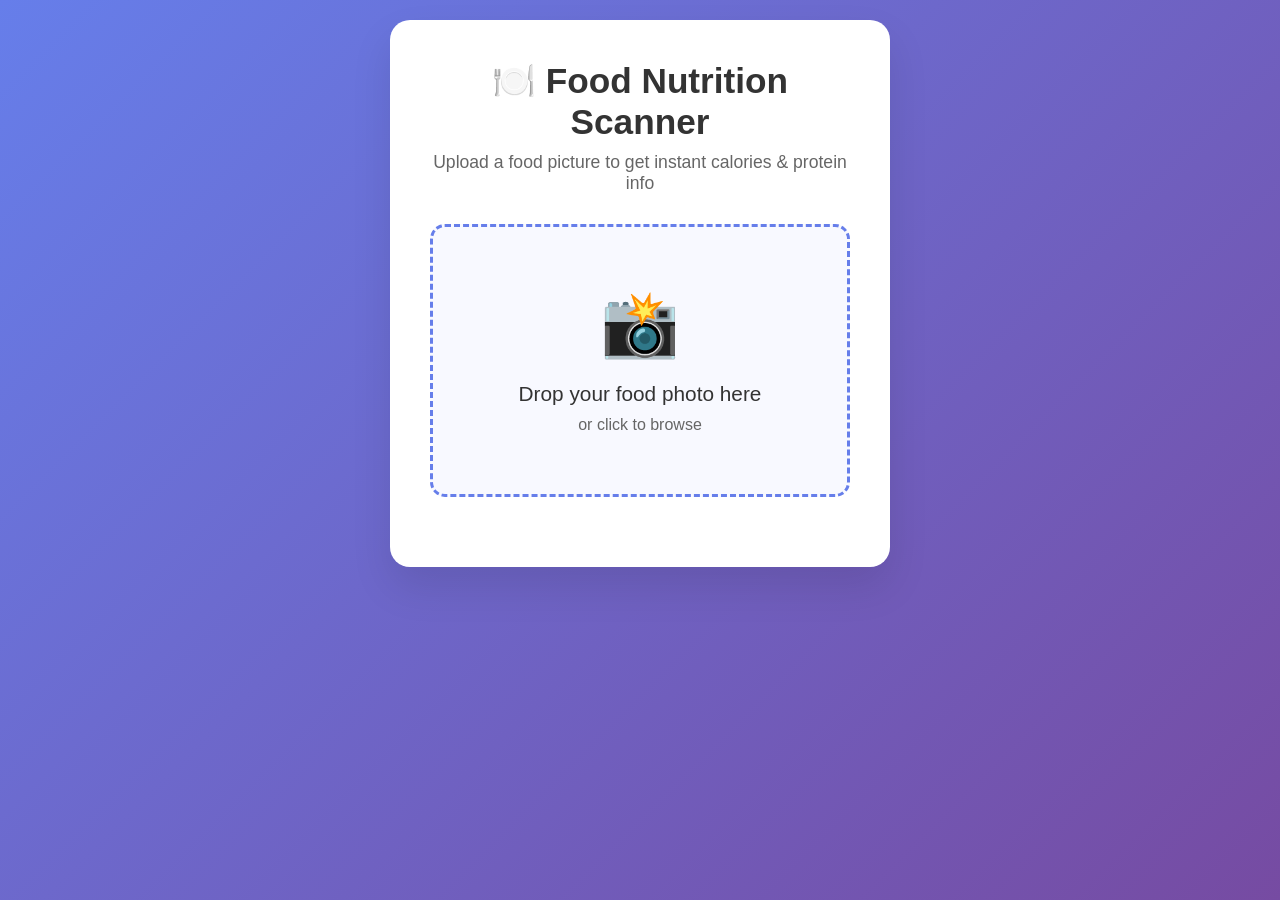
<file: index.html>
<!DOCTYPE html>
<html lang="en">
<head>
    <meta charset="UTF-8">
    <meta name="viewport" content="width=device-width, initial-scale=1.0">
    <meta name="google-site-verification" content="-euuc-QIyqAFDsEcd8yGVvYuNkgANu02kJ_WTX_o8wE" />
    <title>Food Nutrition Scanner</title>
    <link rel="stylesheet" href="style.css">
    <style>
        * {
            margin: 0;
            padding: 0;
            box-sizing: border-box;
        }

        body {
            font-family: 'Segoe UI', Tahoma, Geneva, Verdana, sans-serif;
            background: linear-gradient(135deg, #667eea 0%, #764ba2 100%);
            min-height: 100vh;
            display: flex;
            flex-direction: column;
            align-items: center;
            padding: 20px;
        }

        .container {
            background: white;
            border-radius: 20px;
            box-shadow: 0 20px 40px rgba(0,0,0,0.1);
            padding: 40px;
            max-width: 500px;
            width: 100%;
            text-align: center;
        }

        h1 {
            color: #333;
            margin-bottom: 10px;
            font-size: 2.2em;
        }

        .subtitle {
            color: #666;
            margin-bottom: 30px;
            font-size: 1.1em;
        }

        .upload-area {
            border: 3px dashed #667eea;
            border-radius: 15px;
            padding: 60px 20px;
            margin-bottom: 30px;
            cursor: pointer;
            transition: all 0.3s ease;
            background: #f8f9ff;
        }

        .upload-area:hover {
            border-color: #764ba2;
            background: #f0f2ff;
        }

        .upload-area.dragover {
            border-color: #764ba2;
            background: #e8ecff;
            transform: scale(1.02);
        }

        .upload-icon {
            font-size: 4em;
            color: #667eea;
            margin-bottom: 20px;
        }

        .upload-text {
            font-size: 1.3em;
            color: #333;
            margin-bottom: 10px;
        }

        .upload-subtext {
            color: #666;
            font-size: 1em;
        }

        #fileInput {
            display: none;
        }

        #foodImage {
            max-width: 100%;
            max-height: 300px;
            border-radius: 15px;
            margin-bottom: 20px;
            display: none;
            box-shadow: 0 10px 30px rgba(0,0,0,0.2);
        }

        .loading {
            display: none;
            margin: 20px 0;
        }

        .spinner {
            border: 4px solid #f3f3f3;
            border-top: 4px solid #667eea;
            border-radius: 50%;
            width: 50px;
            height: 50px;
            animation: spin 1s linear infinite;
            margin: 0 auto 20px;
        }

        @keyframes spin {
            0% { transform: rotate(0deg); }
            100% { transform: rotate(360deg); }
        }

        .results {
            display: none;
            background: linear-gradient(135deg, #f093fb 0%, #f5576c 100%);
            color: white;
            padding: 25px;
            border-radius: 15px;
            margin-top: 20px;
        }

        .food-name {
            font-size: 1.8em;
            font-weight: bold;
            margin-bottom: 15px;
            text-shadow: 0 2px 4px rgba(0,0,0,0.3);
        }

        .nutrition-grid {
            display: grid;
            grid-template-columns: 1fr 1fr;
            gap: 20px;
            margin-top: 20px;
        }

        .nutrition-item {
            background: rgba(255,255,255,0.2);
            padding: 15px;
            border-radius: 10px;
            backdrop-filter: blur(10px);
        }

        .nutrition-value {
            font-size: 2em;
            font-weight: bold;
            display: block;
        }

        .nutrition-label {
            font-size: 0.9em;
            opacity: 0.9;
        }

        .error {
            background: #ff6b6b;
            color: white;
            padding: 15px;
            border-radius: 10px;
            margin-top: 20px;
            display: none;
        }

        @media (max-width: 480px) {
            .container {
                padding: 30px 20px;
                margin: 10px;
            }
            
            h1 {
                font-size: 1.8em;
            }
            
            .nutrition-grid {
                grid-template-columns: 1fr;
                gap: 15px;
            }
        }
    </style>
</head>
<body>
    <div class="container">
        <h1>🍽️ Food Nutrition Scanner</h1>
        <p class="subtitle">Upload a food picture to get instant calories & protein info</p>
        
        <div class="upload-area" id="uploadArea">
            <div class="upload-icon">📸</div>
            <div class="upload-text">Drop your food photo here</div>
            <div class="upload-subtext">or click to browse</div>
        </div>
        
        <input type="file" id="fileInput" accept="image/*">
        
        <img id="foodImage" alt="Food image">
        
        <div class="loading" id="loading">
            <div class="spinner"></div>
            <p>Analyzing your food... 🍔</p>
        </div>
        
        <div class="results" id="results">
            <div class="food-name" id="foodName">Delicious Burger</div>
            <div class="nutrition-grid">
                <div class="nutrition-item">
                    <span class="nutrition-value" id="calories">650</span>
                    <span class="nutrition-label">Calories</span>
                </div>
                <div class="nutrition-item">
                    <span class="nutrition-value" id="protein">35g</span>
                    <span class="nutrition-label">Protein</span>
                </div>
            </div>
        </div>
        
        <div class="error" id="error"></div>
    </div>

    <script>
        const uploadArea = document.getElementById('uploadArea');
        const fileInput = document.getElementById('fileInput');
        const foodImage = document.getElementById('foodImage');
        const loading = document.getElementById('loading');
        const results = document.getElementById('results');
        const error = document.getElementById('error');
        const foodName = document.getElementById('foodName');
        const calories = document.getElementById('calories');
        const protein = document.getElementById('protein');

        // Food database with calories and protein per serving
        const foodDatabase = {
            'pizza': { name: 'Pizza Slice', calories: 285, protein: 12 },
            'burger': { name: 'Beef Burger', calories: 650, protein: 35 },
            'chicken': { name: 'Grilled Chicken', calories: 165, protein: 31 },
            'salad': { name: 'Garden Salad', calories: 150, protein: 6 },
            'sushi': { name: 'Sushi Roll', calories: 200, protein: 9 },
            'pasta': { name: 'Pasta Dish', calories: 400, protein: 15 },
            'sandwich': { name: 'Sandwich', calories: 350, protein: 18 },
            'steak': { name: 'Steak', calories: 550, protein: 45 },
            'salmon': { name: 'Salmon Fillet', calories: 206, protein: 22 },
            'apple': { name: 'Apple', calories: 52, protein: 0.3 },
            'banana': { name: 'Banana', calories: 89, protein: 1.1 },
            'orange': { name: 'Orange', calories: 47, protein: 0.9 },
            'eggs': { name: 'Fried Eggs', calories: 155, protein: 13 },
            'fries': { name: 'French Fries', calories: 312, protein: 3.4 },
            'ice cream': { name: 'Ice Cream', calories: 207, protein: 3.5 },
            'cake': { name: 'Cake Slice', calories: 350, protein: 4 },
            'bread': { name: 'Bread Slice', calories: 79, protein: 3 },
            'rice': { name: 'Cooked Rice', calories: 130, protein: 2.7 },
            'soup': { name: 'Chicken Soup', calories: 120, protein: 8 },
            'yogurt': { name: 'Greek Yogurt', calories: 100, protein: 10 }
        };

        // Simple image recognition using pixel colors (demo purposes)
        function analyzeImage(image) {
            return new Promise((resolve) => {
                const canvas = document.createElement('canvas');
                const ctx = canvas.getContext('2d');
                canvas.width = image.width;
                canvas.height = image.height;
                ctx.drawImage(image, 0, 0);

                const imageData = ctx.getImageData(0, 0, canvas.width, canvas.height);
                const pixels = imageData.data;
                
                // Analyze dominant colors and patterns
                let red = 0, green = 0, blue = 0, total = 0;
                
                for (let i = 0; i < pixels.length; i += 4) {
                    red += pixels[i];
                    green += pixels[i + 1];
                    blue += pixels[i + 2];
                    total++;
                }
                
                const avgRed = red / total;
                const avgGreen = green / total;
                const avgBlue = blue / total;
                
                // Simple color-based food recognition
                if (avgRed > 180 && avgGreen < 100 && avgBlue < 100) {
                    resolve('burger');
                } else if (avgRed > 150 && avgGreen > 150 && avgBlue < 100) {
                    resolve('pizza');
                } else if (avgRed > 100 && avgGreen > 150 && avgBlue > 100) {
                    resolve('salad');
                } else if (avgRed < 100 && avgGreen > 150 && avgBlue < 100) {
                    resolve('chicken');
                } else if (avgRed < 120 && avgGreen < 120 && avgBlue > 150) {
                    resolve('sushi');
                } else {
                    // Fallback to random food for demo
                    const foods = Object.keys(foodDatabase);
                    resolve(foods[Math.floor(Math.random() * foods.length)]);
                }
            });
        }

        // Event listeners
        uploadArea.addEventListener('click', () => fileInput.click());
        uploadArea.addEventListener('dragover', (e) => {
            e.preventDefault();
            uploadArea.classList.add('dragover');
        });
        uploadArea.addEventListener('dragleave', () => {
            uploadArea.classList.remove('dragover');
        });
        uploadArea.addEventListener('drop', (e) => {
            e.preventDefault();
            uploadArea.classList.remove('dragover');
            const files = e.dataTransfer.files;
            if (files.length > 0) {
                handleFile(files[0]);
            }
        });

        fileInput.addEventListener('change', (e) => {
            if (e.target.files.length > 0) {
                handleFile(e.target.files[0]);
            }
        });

        function handleFile(file) {
            if (!file.type.startsWith('image/')) {
                showError('Please upload an image file');
                return;
            }

            const reader = new FileReader();
            reader.onload = (e) => {
                foodImage.src = e.target.result;
                foodImage.style.display = 'block';
                
                setTimeout(() => {
                    processImage();
                }, 500);
            };
            reader.readAsDataURL(file);
        }

        async function processImage() {
            loading.style.display = 'block';
            results.style.display = 'none';
            error.style.display = 'none';
            
            try {
                const foodType = await analyzeImage(foodImage);
                const food = foodDatabase[foodType];
                
                foodName.textContent = food.name;
                calories.textContent = food.calories;
                protein.textContent = food.protein + 'g';
                
                loading.style.display = 'none';
                results.style.display = 'block';
            } catch (err) {
                showError('Could not analyze the image. Please try another photo.');
            }
        }

        function showError(message) {
            error.textContent = message;
            error.style.display = 'block';
            loading.style.display = 'none';
        }
    </script>
</body>
</html>
</file>
<file: style.css>
CSS rel="stylesheet" href="style.css">
</file>
